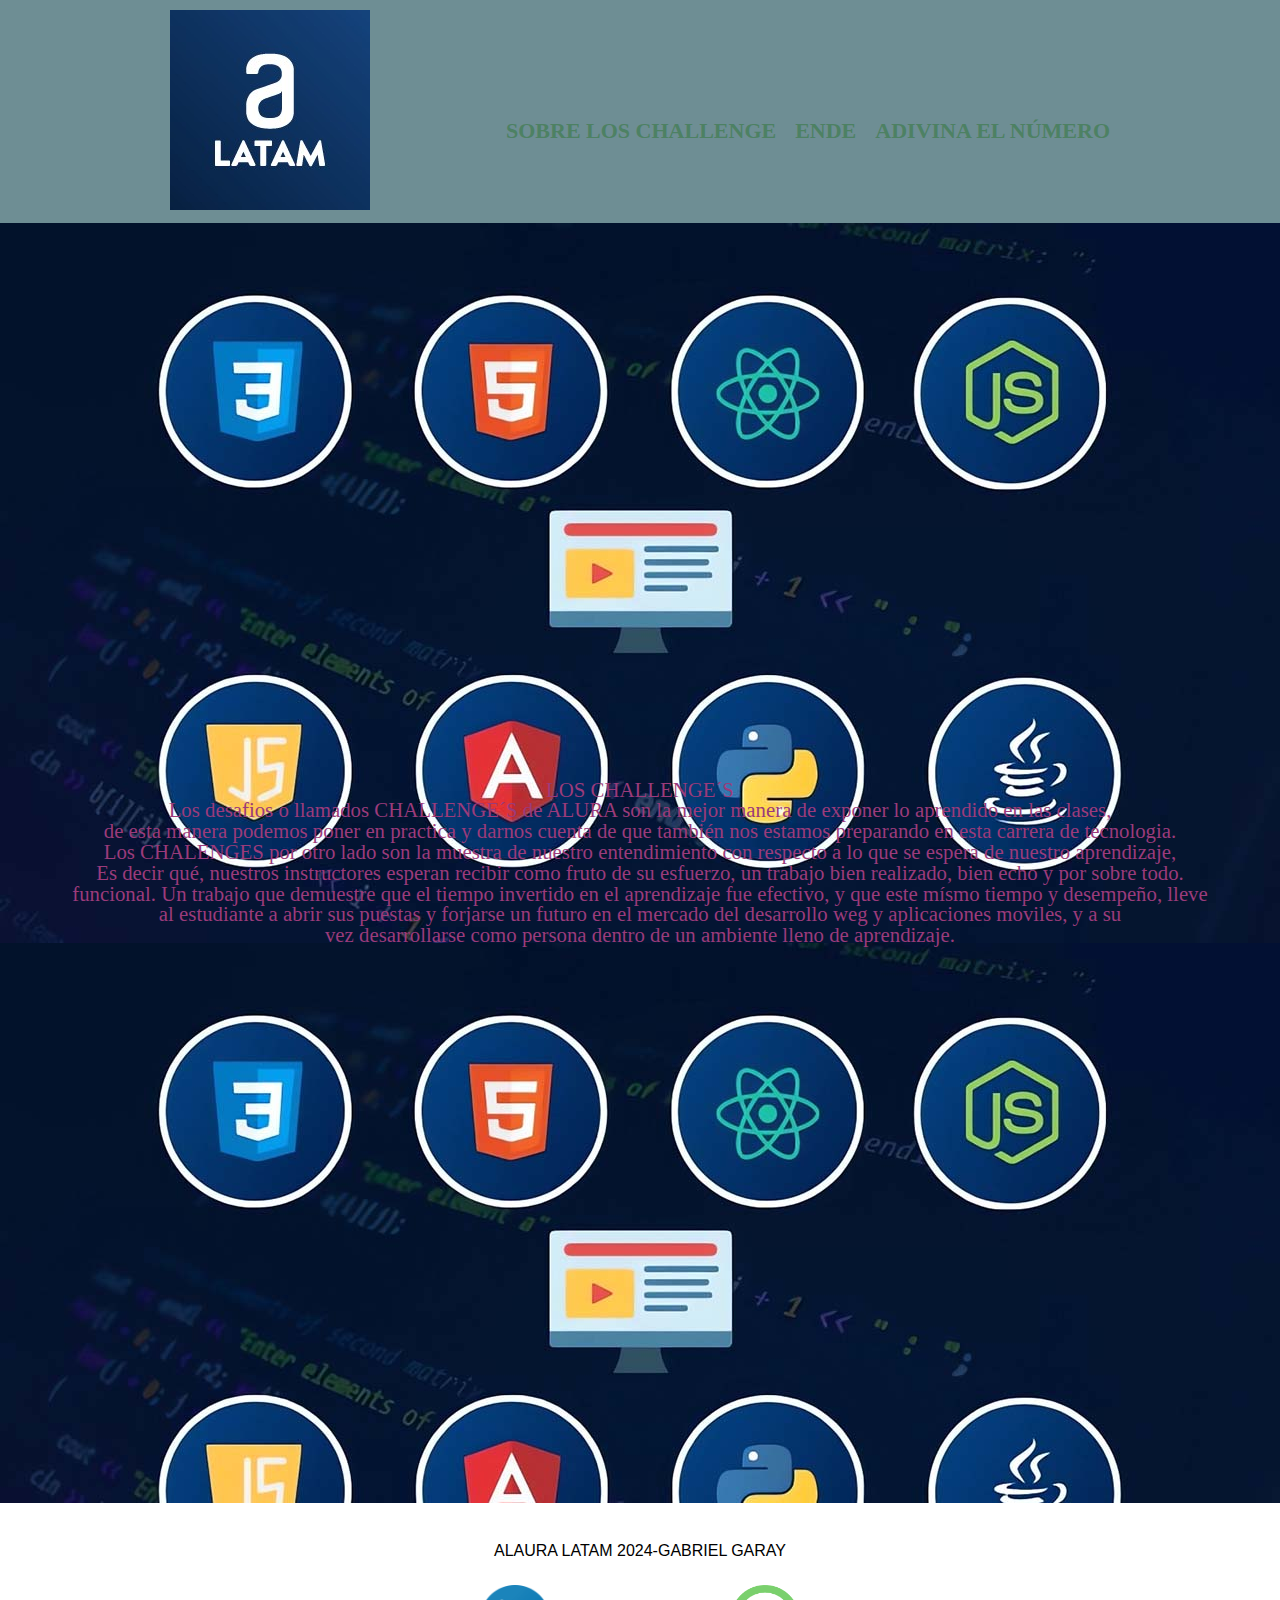
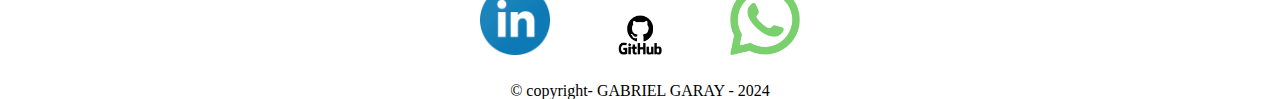
<file: index.html>
<!DOCTYPE html>

<html lang="es">
    
    <head>
        <meta charset="UTF-8"> 
        <title>SOBRE LOS CHALLENGE</title>
        <link rel="stylesheet" href="reset.css">
        <link rel="stylesheet" href="styles.css">
        <link href="https://fonts.googleapis.com/css2?family=Montserrat:wght@300&display=swap" rel="stylesheet">
    </head>

    <body>

        <header>
            <div class="caja">
                <h1><img src="img/logos/logo.jpg"></h1>
                <nav>
                    <ul>
                        <li><a href="index.html">SOBRE LOS CHALLENGE</a></li>
                        <li><a href="index1.html">ENDE</a></li>
                        <li><a href="indexlp.html">ADIVINA EL NÚMERO</a></li>
                    </ul>
                </nav>
            </div>
        </header>                                                                   
                                                                                           
        
        
        <main>
            <div class="wrap"> 
               <div class="wrap-texto">
                <h1 class="titulo-principal"><em><strong> LOS CHALLENGE´S </strong></em></h1>
                <P>Los desafios o llamados <strong> CHALLENGE´S de ALURA </strong> son la mejor manera de exponer lo aprendido en las clases,</P>
                <p>de esta manera podemos poner en practica y darnos cuenta de que también nos estamos preparando en esta carrera de tecnologia.</p>
                <p>Los  <strong> CHALENGES </strong> por otro lado son la muestra de nuestro entendimiento con respecto a lo que se espera de nuestro aprendizaje,</p>
                <p>Es decir qué, nuestros instructores esperan recibir como fruto de su esfuerzo, un trabajo bien realizado, bien echo y por sobre todo.</p>
                <p>funcional. Un trabajo que demuestre que el tiempo invertido en el aprendizaje fue efectivo, y que este mísmo tiempo y desempeño, lleve</p>
                <p>al estudiante a abrir sus puestas y forjarse un futuro en el mercado del <strong>desarrollo weg y aplicaciones moviles, </strong> y a su</p>
                <p>vez desarrollarse como persona dentro de un ambiente lleno de aprendizaje.</p>


            
        </main>
        
        <footer>
            <section class="footer">
                <div class="footer-logo">
                    <p><strong>ALAURA LATAM 2024-GABRIEL GARAY</strong></p>
                    <a class="a-logo-social-media" href="https://www.linkedin.com/in/juan-garay-097a84170/" target="_blank"><img class="logo-social-media" id="logo-linkedin" src="img/logos/ligoin.png" alt="logo-linkedIn"></a>
                    <a class="a-logo-social-media" href="https://github.com/GABRIEL110290" target="_blank"><img class="logo-social-media" id="logo-github" src="img/logos/logogit.png" alt="logo-github"></a>
                    <a class="a-logo-social-media" href="https://wa.me/50661750370?text=hola%20quiero%20que%20me%20env%C3%ADes%20el%20mensaje%20descifrado!!" target="_blank"><img class="logo-social-media" id="logo-wp" src="img/logos/whatsapp.png" alt="logo wp"></a>
                </div>
            </section>                                                                                                                                                                                                                                                                
               <p class="copyright">&copy copyright- GABRIEL GARAY - 2024</p>
        </footer>                                                                                                                                                                                                                                                                    
        
    </body>
</html>
</file>
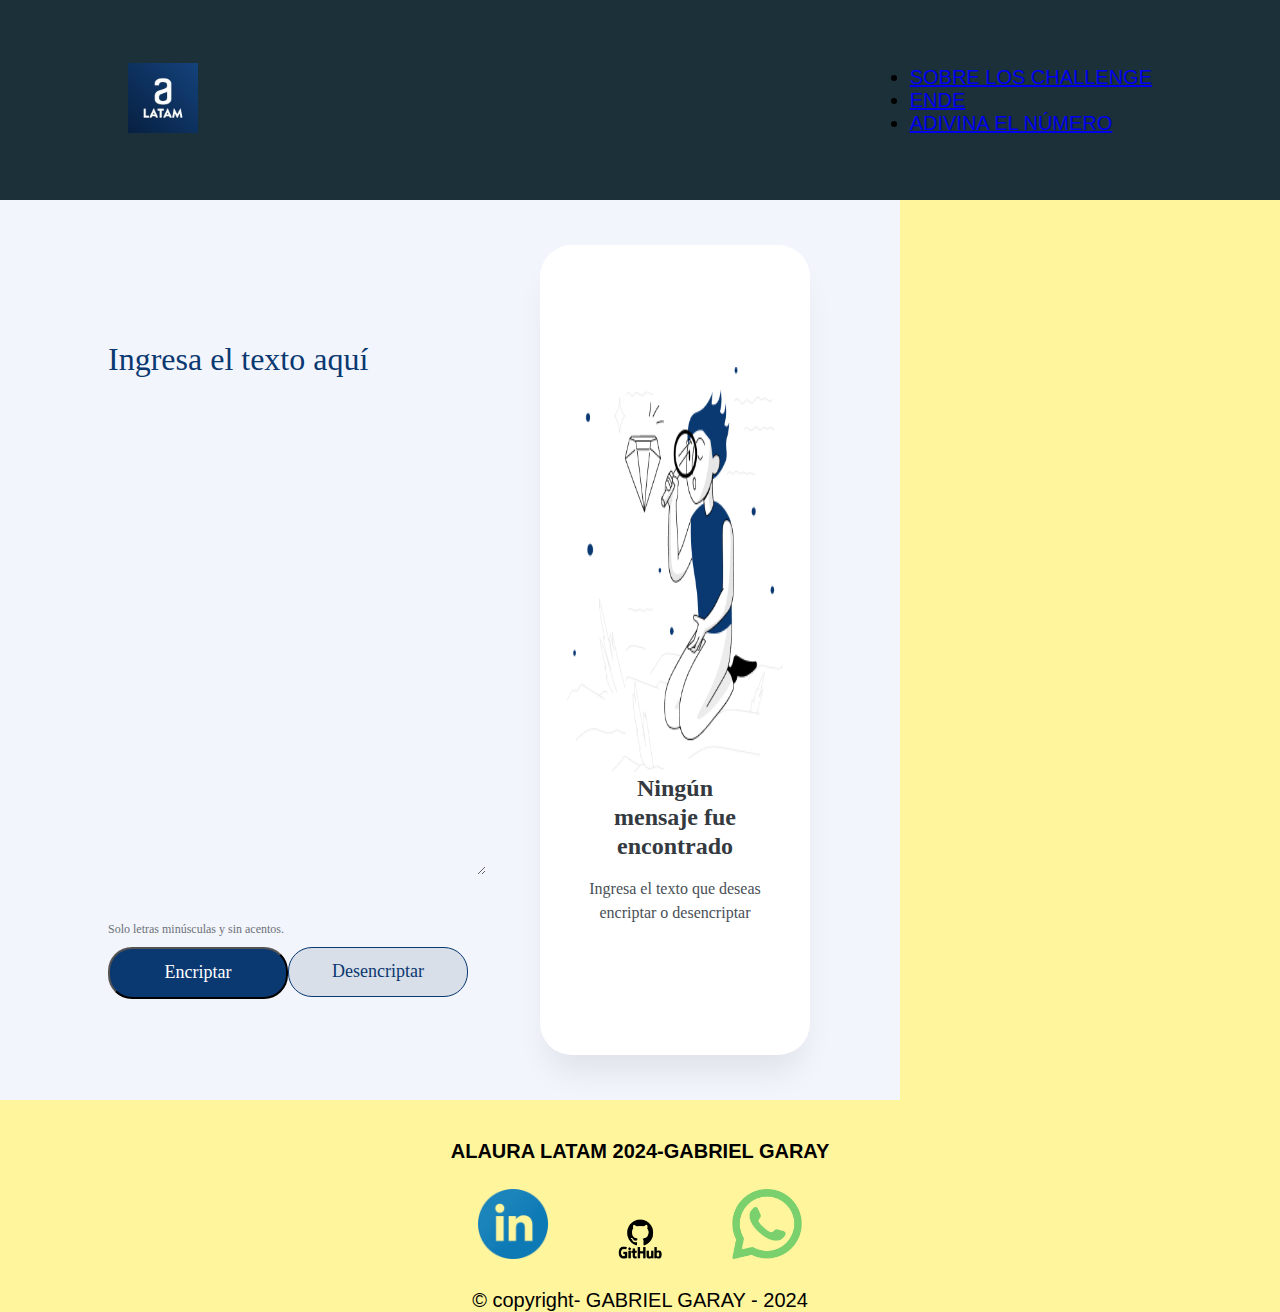
<file: index1.html>
<!DOCTYPE html>
<html lang="en">

<head>
  <meta charset="UTF-8" />
  <meta http-equiv="X-UA-Compatible" content="IE=edge" />
  <meta name="viewport" content="width=device-width, initial-scale=1.0" />
  <title>ENDE ALURA LATAM</title>
  <link rel="shortcut icon" href="img/favicon.png" type="image/x-icon" />
  <link rel="stylesheet" href="style.css" />
  <script src="https://u<link rel=" stylesheet"
    href="https://cdnjs.cloudflare.com/ajax/libs/font-awesome/6.4.0/css/all.min.css"
    integrity="sha512-iecdLmaskl7CVkqkXNQ/ZH/XLlvWZOJyj7Yy7tcenmpD1ypASozpmT/E0iPtmFIB46ZmdtAc9eNBvH0H/ZpiBw=="
    crossorigin="anonymous" referrerpolicy="no-referrer" />npkg.com/sweetalert/dist/sweetalert.min.js"></script>
  <link href="https://cdn.jsdelivr.net/npm/bootstrap@5.3.2/dist/css/bootstrap.min.css" rel="stylesheet"
    integrity="sha384-T3c6CoIi6uLrA9TneNEoa7RxnatzjcDSCmG1MXxSR1GAsXEV/Dwwykc2MPK8M2HN" crossorigin="anonymous">

</head>

<body>
  <header class="header">
         <div class="logo">
            <img src="img/logos/logo.jpg" alt="Logo de la marca">
         </div>
                <nav class="navbar">
                    <ul><li><a href="index.html">SOBRE LOS CHALLENGE</a></li>
                        <li><a href="index1.html">ENDE</a></li>
                        <li><a href="indexlp.html">ADIVINA EL NÚMERO</a></li>
                    </ul>
                </nav>
   </header>
 
  <div class="container">
    <div class="encriptar">
      <textarea name="texto" class="texto" id="texto" cols="30" rows="10"
        placeholder="Ingresa el texto aquí"></textarea>

      <div class="terminos">
        <p>Solo letras minúsculas y sin acentos.</p>
      </div>
      <div class="botones">
        <button class="btn-encriptar" type="button" onclick="encriptar()">
          Encriptar
        </button>
        <input type="button" class="btn-desencriptar" value="Desencriptar" onclick="desencriptar()" />
      </div>
    </div>
    <div class="encriptado">
      <img src="img/muñeco.png" alt="" id="muñeco" />
      <div class="mensaje-encriptado" id="mensaje-encriptado">
        <h2 id="titulo-mensaje">Ningún mensaje fue encontrado</h2>
        <p id="parrafo">
          Ingresa el texto que deseas encriptar o desencriptar
        </p>
      </div>
    </div>
  </div>
  <footer>
                <section class="footer">
                    <div class="footer-logo">
                        <p><strong>ALAURA LATAM 2024-GABRIEL GARAY</strong></p>
                        <a class="a-logo-social-media" href="https://www.linkedin.com/in/juan-garay-097a84170/" target="_blank"><img class="logo-social-media" id="logo-linkedin" src="img/logos/ligoin.png" alt="logo-linkedIn"></a>
                        <a class="a-logo-social-media" href="https://github.com/GABRIEL110290" target="_blank"><img class="logo-social-media" id="logo-github" src="img/logos/logogit.png" alt="logo-github"></a>
                        <a class="a-logo-social-media" href="https://wa.me/50661750370?text=hola%20quiero%20que%20me%20env%C3%ADes%20el%20mensaje%20descifrado!!" target="_blank"><img class="logo-social-media" id="logo-wp" src="img/logos/whatsapp.png" alt="logo wp"></a>
                    </div>
                </section> 
                <p class="copyright">&copy copyright- GABRIEL GARAY - 2024</p>                                                                                                                                                                                                                                                              
            </footer>
</body>
<script src="script.js"></script>

</html>
</file>
<file: styles.css>
@import url('https://fonts.googleapis.com/css2?family=Open+Sans:wght@400;700&display=swap');
* {
  margin: 0;
  padding: 0;
}


header {
  background-color: #6e8e94;
  padding: 10px 0;
}
.caja{
  width: 940px;
  position: relative;
  margin: 0 auto;
}
h1{
    position: relative;
    left: 0%;
    
}

nav{
  position: absolute;
  top:110px;
  right: 0;
  list-style: none;
}

nav li{
  display: inline;
  margin: 0 0 0 15px;
}

nav a{
  text-transform: uppercase;
  color: #4d8163;
  font-weight: bold;
  font-size: 22px;
  text-decoration: none;
  transition: 2s;
}

nav a:hover{
  color: #f7f46a;
  text-decoration: underline;
  list-style: none;
}

.wrap{
  width: 100vw;
  height: 100vw;
  display: flex;
  align-items: center;
  justify-content: center;
  background: url(img/fullstack.jpg);
}
.wrap-texto{
  color: rgb(155, 59, 123);
  text-align: center;
  width: 100%;
  transform: scale(1.3);
 }
 /*/PIE DE PAGINA/*/
/*Footer*/
footer{
  margin: 40px 0px 0px;
  justify-content: center;
  text-align: center;
}

.footer-logo > p{
  font-family: 'Raleway', sans-serif;
}

.logo-social-media{
  margin: 2%;
  max-width: 70px;
  max-height: 70px;
  transition: 3s;
}

.logo-social-media:hover{
  transform:translateY(-10px);
}
/*Fin del footer*/
</file>
<file: style.css>
@import url('https://fonts.googleapis.com/css2?family=Open+Sans:wght@400;700&display=swap');
*{
  box-sizing: border-box;
  margin: 0;
  padding: 0;
  font-family: 'Nunito', sans-serif;
  font-size: 20px;
}

body{
  background-color: #fff59d;
}

.header{
  background-color: #1b3039;
  display: flex;
  justify-content: flex-end;
  align-items: center;
  height: 200px;
  padding: 5px 10%;
}

.header .logo{
  cursor: pointer;
  margin-right: auto;
}

.header .logo img{
  height: 70px;
  width: auto;
  transition: all 0.3s;
}

.header .logo img:hover{
  transform: scale(1.2);
}

.header .nav-links{
    list-style: none;
    margin: 0 0 0 15px;    
}

.header .nav-links li{
    display: inline-block;
    padding: 0 20px;    
}

.header .nav-links li:hover{
    transform: scale(1.1);
}

.header .nav-links a{
    font-size: 700;
    color: #eceff1;
    text-decoration: none;    
}

.header .nav-links li a:hover{
    color: #ffbc0e;
}                                                                    
.container {
  position: relative;
  width: 100vh;
  height: 100vh;
  background: #f3f5fc;
}

.texto {
  position: absolute;
  width: 42%;
  height: 60%;
  left: 12%;
  top: 15%;
  border: none;
  font-family: "Inter";
  font-style: normal;
  font-weight: 400;
  font-size: 32px;
  line-height: 150%;
  background-color: #f3f5fc;
}

.texto::placeholder {
  color: #0a3871;
}

.texto:focus,
.texto:active {
  border: none;
  outline: none;
}

.terminos {
  display: flex;
  flex-direction: row;
  align-items: center;
  padding: 0px;
  gap: 8px;
  position: absolute;
  width: 80%;
  left: 12%;
  top: 80%;
}

.terminos p {
  font-family: "Inter";
  font-style: normal;
  font-weight: 400;
  font-size: 12px;
  line-height: 150%;
  color: #495057;
  opacity: 0.8;
  flex: none;
  order: 1;
  flex-grow: 0;
}

.botones {
  display: flex;
  flex-direction: row;
  align-items: flex-start;
  padding: 1% 0;
  position: absolute;
  width: 80%;
  left: 12%;
  top: 82%;
}

.btn-encriptar {
  align-items: center;
  justify-content: center;
  padding: 2%;
  gap: 8px;
  width: 25%;
  background-color: #0a3871;
  border-radius: 24px;
  font-family: "Inter";
  font-size: 18px;
  line-height: 19px;
  text-align: center;
  color: #fff;
}

.btn-desencriptar {
  box-sizing: border-box;
  display: flex;
  flex-direction: row;
  align-items: flex-start;
  justify-content: center;
  padding: 2%;
  gap: 8px;
  width: 25%;
  background: #d8dfe8;
  border: 1px solid #0a3871;
  border-radius: 24px;
  font-family: "Inter";
  font-weight: 400;
  font-size: 18px;
  line-height: 19px;
  text-align: center;
  color: #0a3871;
}

.btn-desencriptar:hover,
.btn-encriptar:hover {
  margin: 0.3%;
  width: 24.5%;
  padding: 1.8%;
}

.encriptado {
  display: flex;
  justify-content: center;
  position: absolute;
  width: 30%;
  height: 90%;
  left: 60%;
  top: 5%;
  background: #fff;
  box-shadow: 0px 24px 32px -8px rgba(0, 0, 0, 0.08);
  border-radius: 32px;
}

.mensaje-encriptado {
  display: flex;
  flex-direction: column;
  align-items: center;
  justify-content: center;
  padding: 1%;
  gap: 16px;
  position: absolute;
  width: 100%;
  top: 65%;
  text-align: center;
}

.mensaje-encriptado h2 {
  width: 60%;
  font-family: "Inter";
  font-style: normal;
  font-weight: 700;
  font-size: 24px;
  line-height: 120%;
  text-align: center;
  color: #343a40;
}

.mensaje-encriptado p {
  width: 80%;
  font-family: "Inter";
  font-style: normal;
  font-weight: 400;
  font-size: 16px;
  line-height: 150%;
  text-align: center;
  color: #495057;
}

.encriptado img {
  position: absolute;
  width: 80%;
  height: 50%;
  top: 15%;
}

/* Responsive design */
@media (max-width: 57.5em) {
  .container {
    display: flex;
    flex-direction: row;
  }
  .encriptar {
    width: 100%;
  }
  .texto {
    width: 80%;
    height: 60%;
    left: 10%;
    top: 5%;
  }
  .terminos {
    width: 80%;
    left: 10%;
    top: 67%;
  }
  .terminos p {
    font-size: 16px;
  }
  .botones {
    width: 80%;
    left: 10%;
    top: 70%;
  }
  .btn-encriptar,
  .btn-desencriptar {
    width: 48%;
    border-radius: 16px;
  }
  .btn-encriptar:hover,
  .btn-desencriptar:hover {
    margin: 0.3%;
    width: 47.5%;
    padding: 1.8%;
  }
  .encriptado {
    width: 80%;
    height: 15%;
    left: 10%;
    top: 80%;
  }
  .mensaje-encriptado {
    width: 100%;
    top: 5%;
  }
  .encriptado img {
    top: 0;
    display: none;
    visibility: hidden;
  }
}
/*/PIE DE PAGINA/*/
/*Footer*/
footer{
  margin: 40px 0px 0px;
  justify-content: center;
  text-align: center;
}

.footer-logo > p{
  font-family: 'Raleway', sans-serif;
}

.logo-social-media{
  margin: 2%;
  max-width: 70px;
  max-height: 70px;
  transition: 3s;
}

.logo-social-media:hover{
  transform:translateY(-10px);
}
/*Fin del footer*/
</file>
